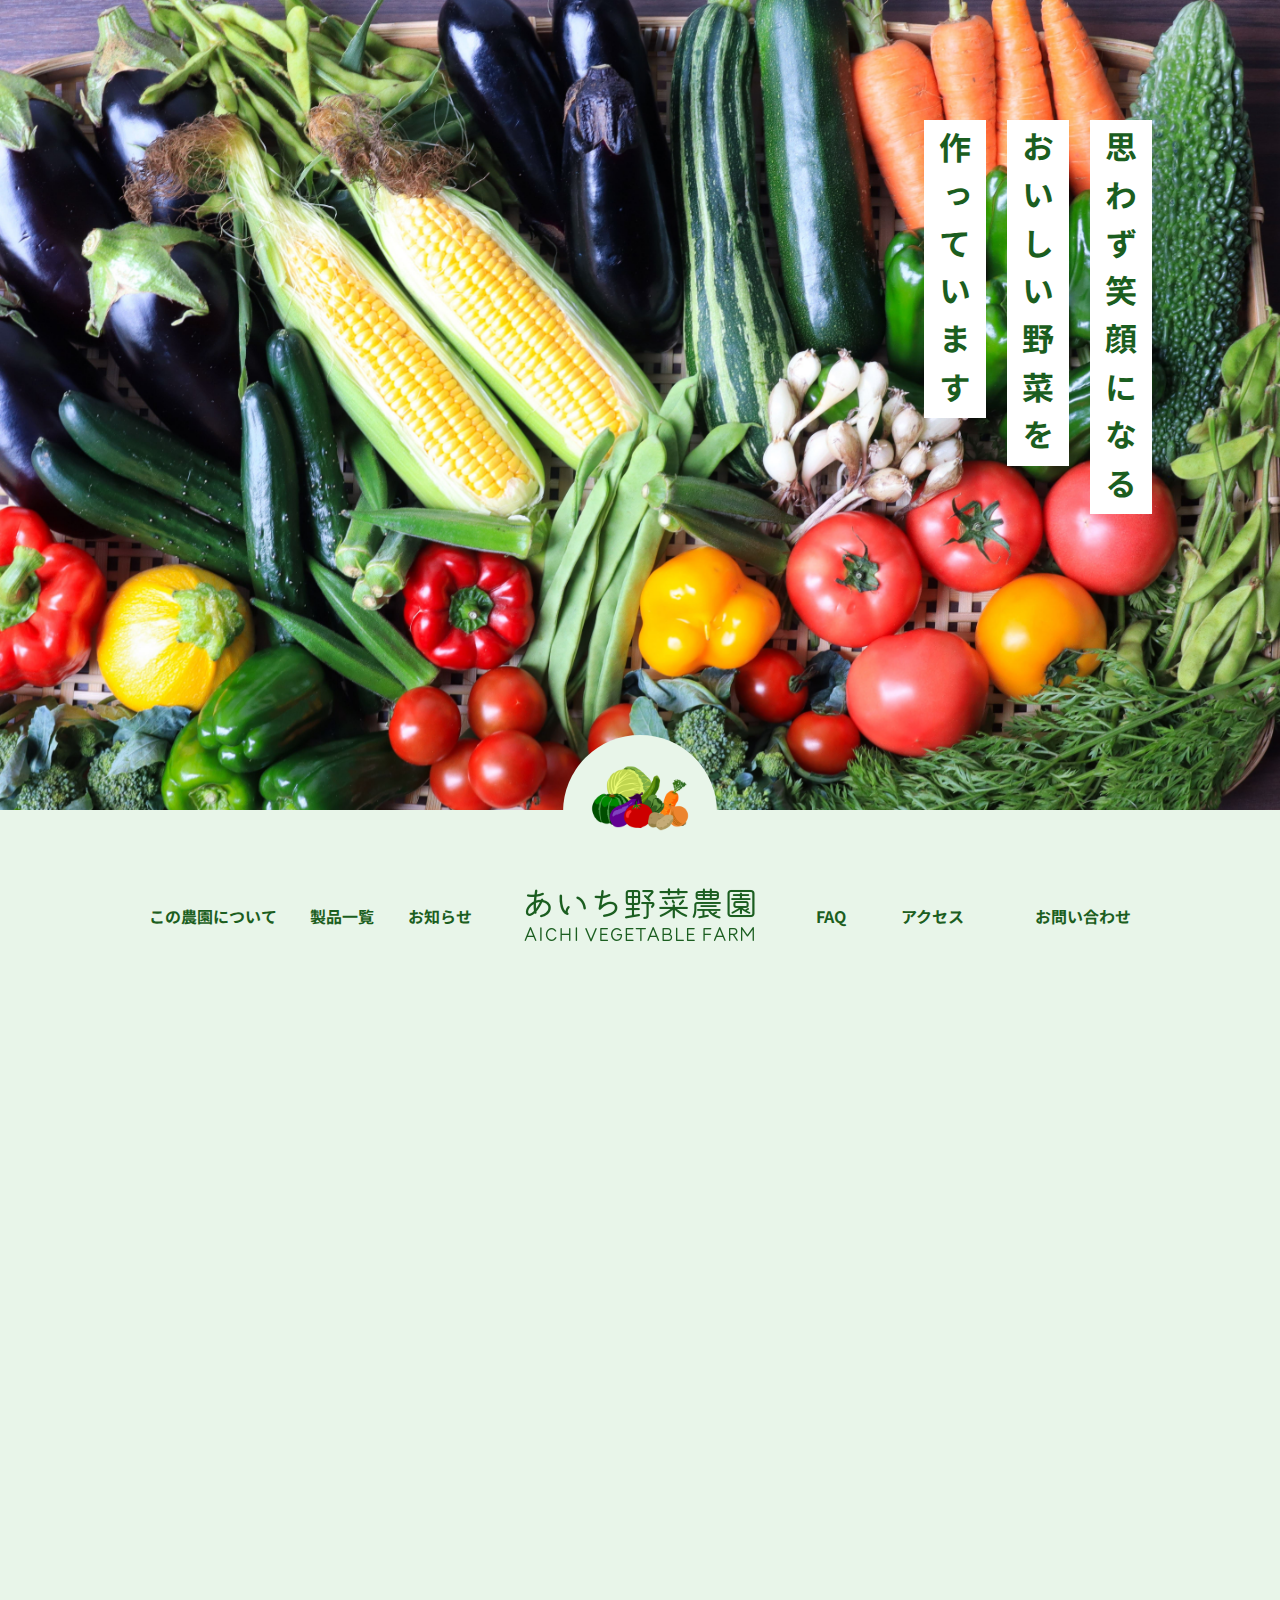
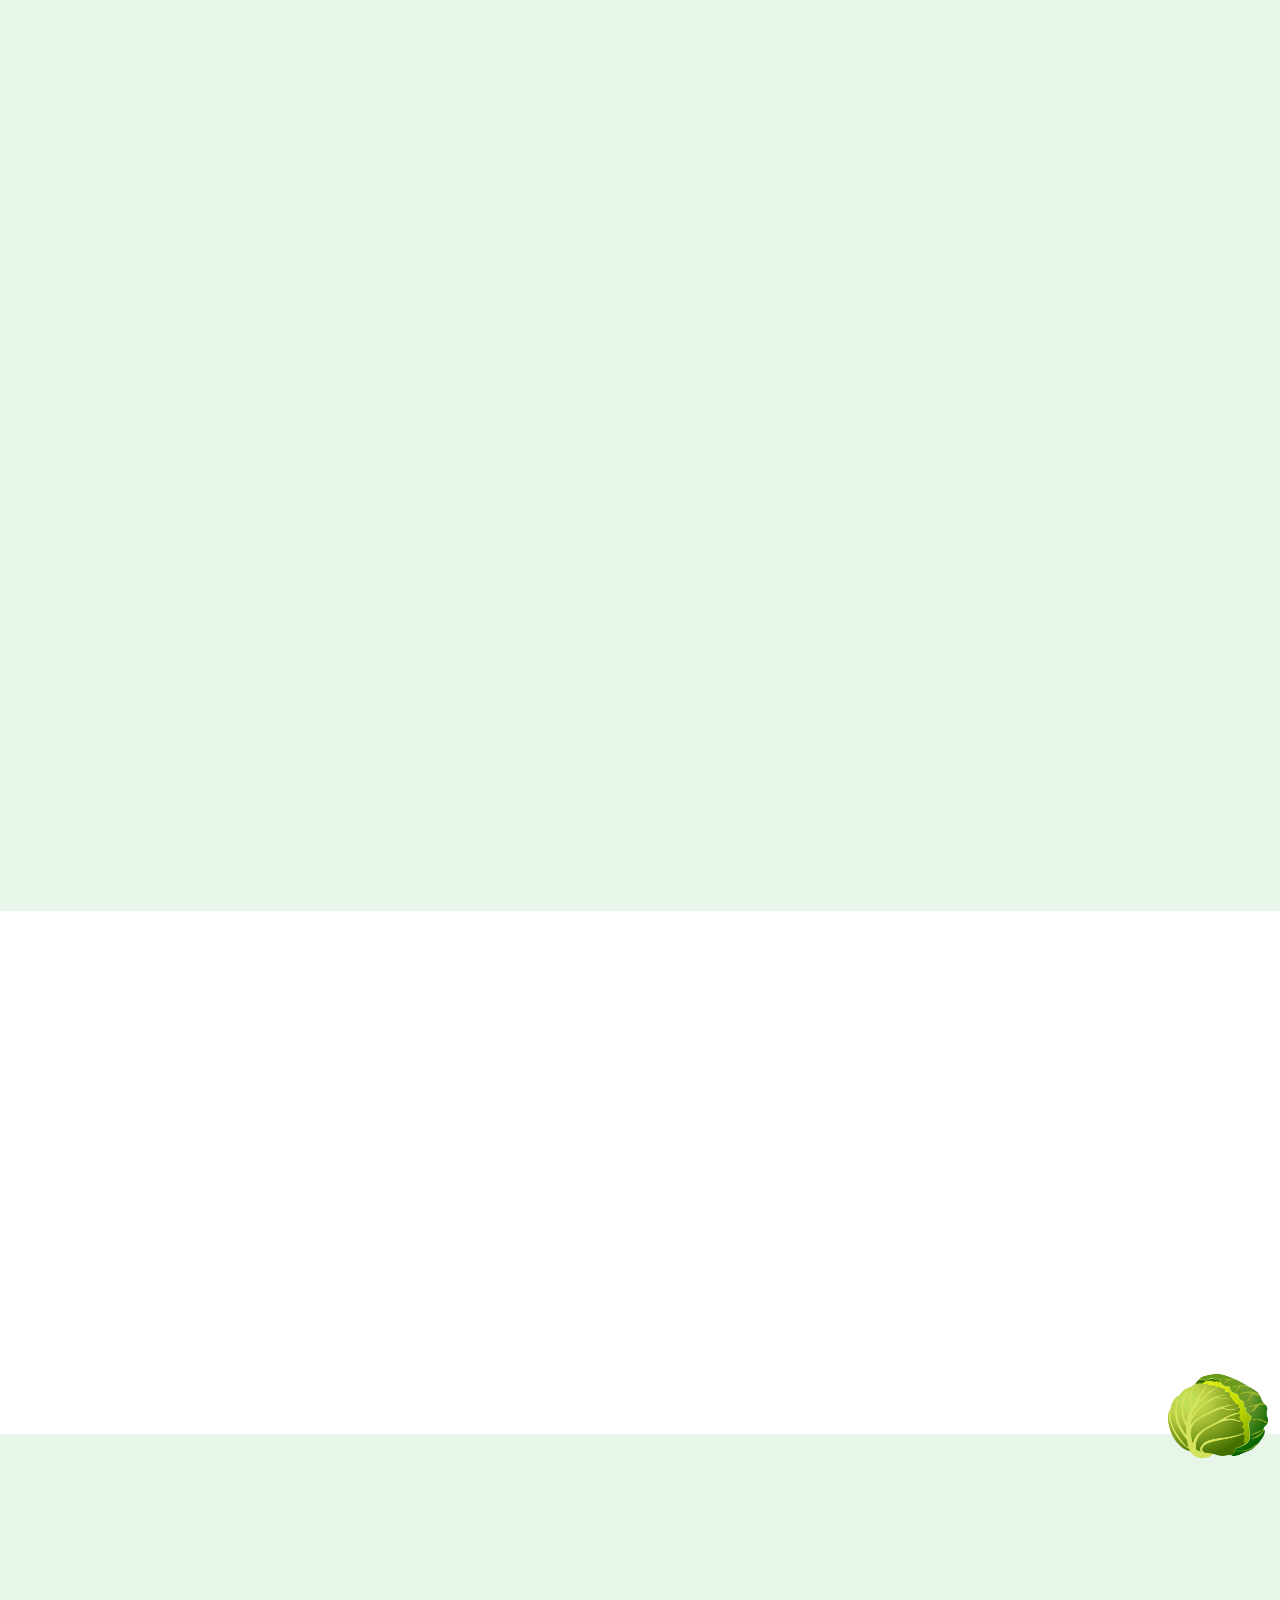
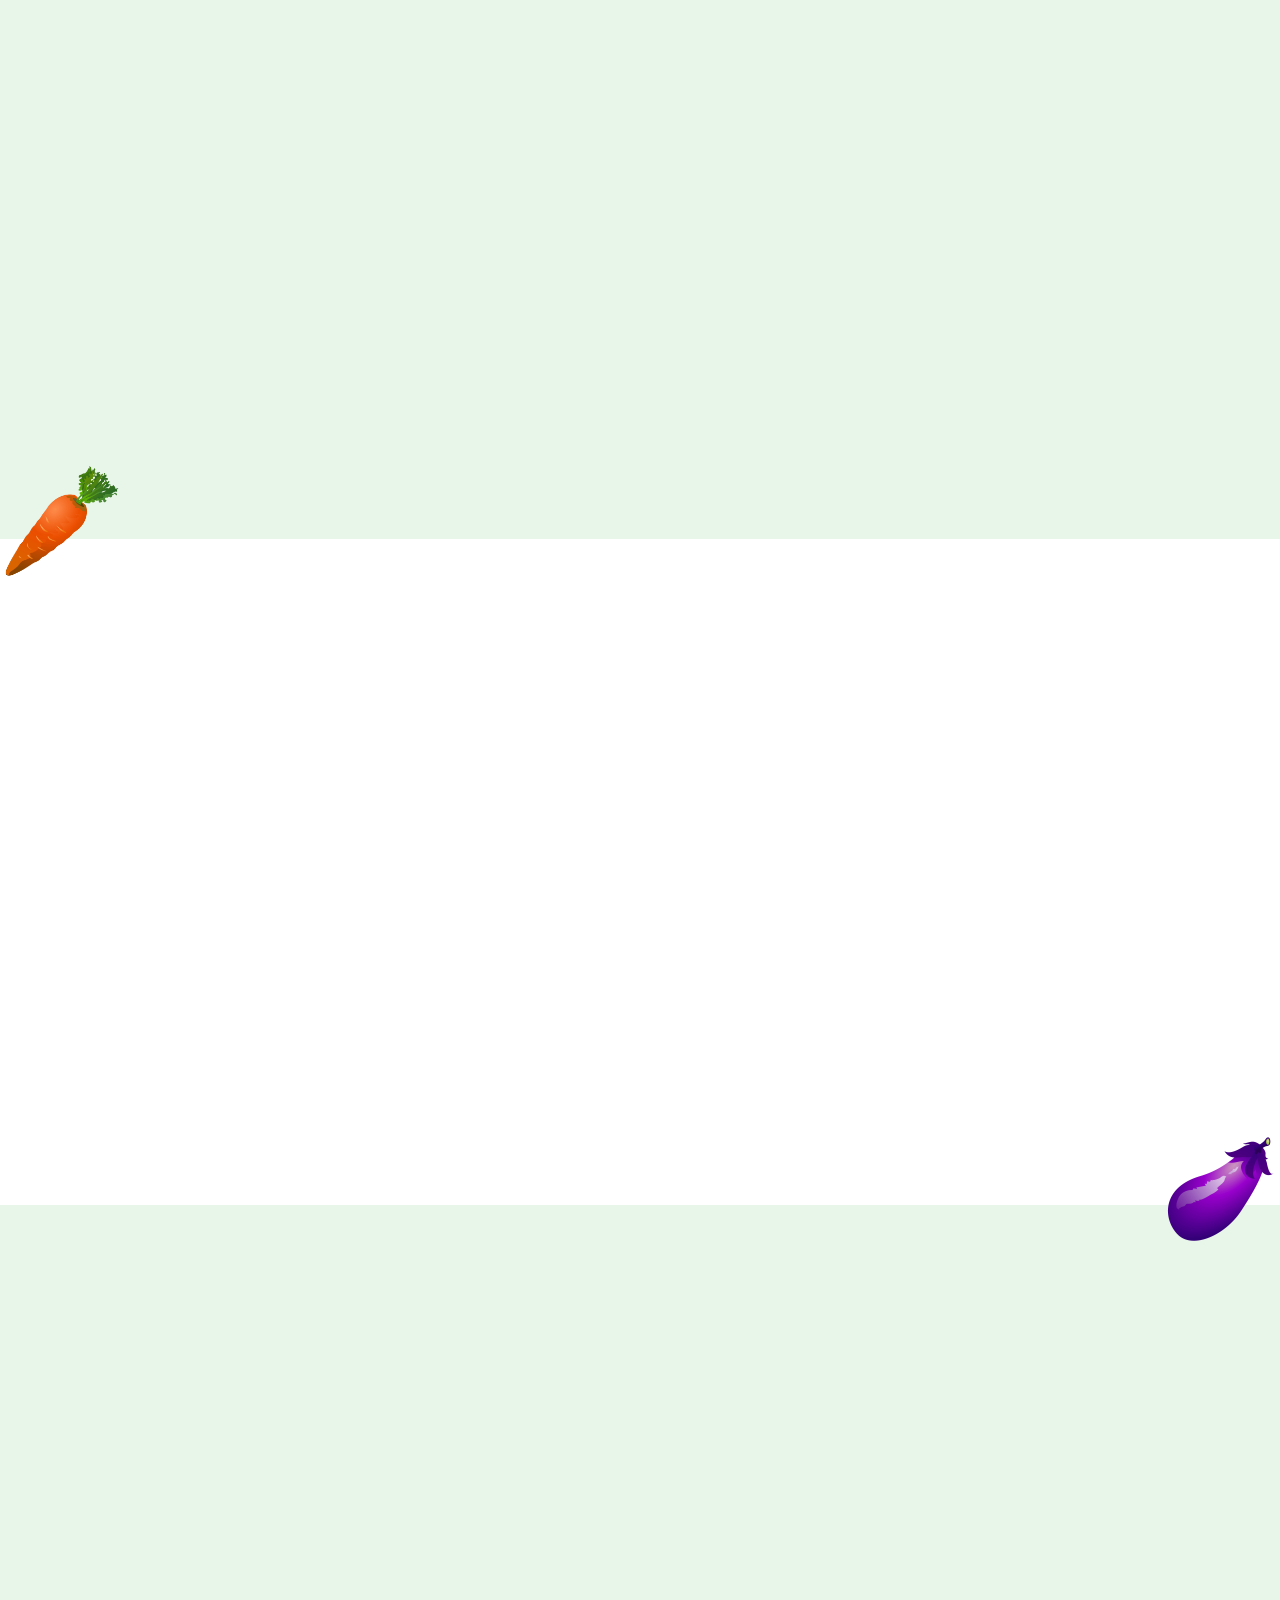
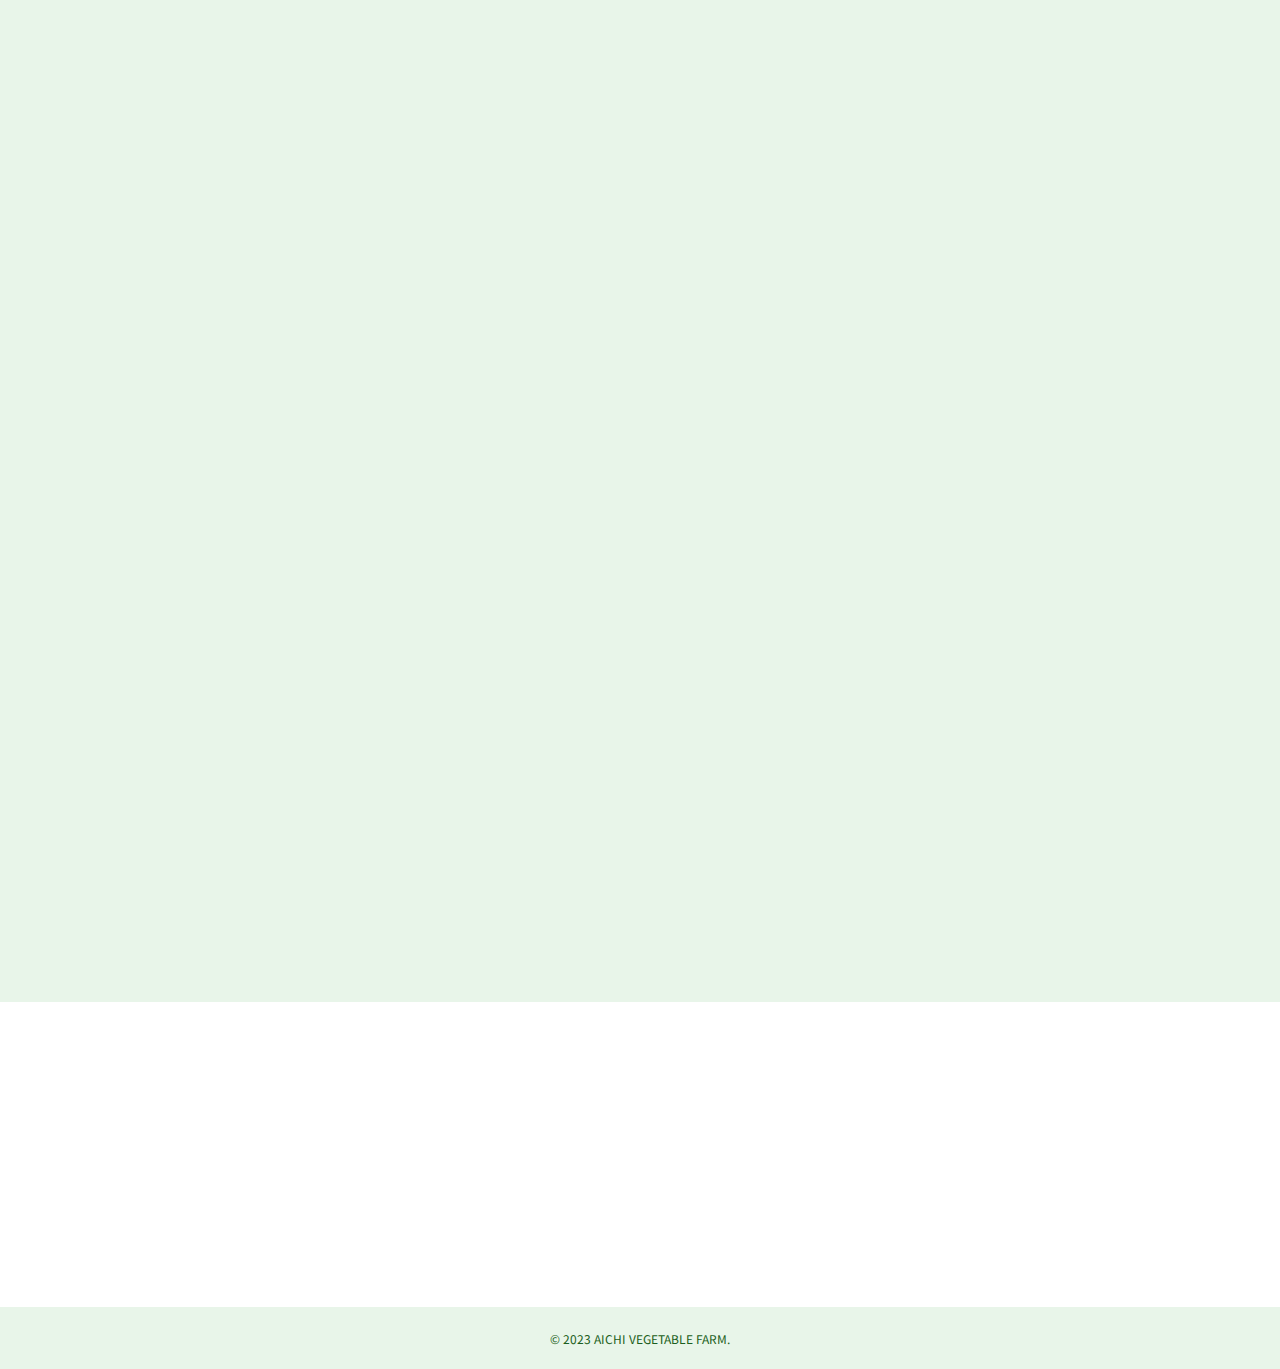
<file: index.html>
<!DOCTYPE html>
<html lang="ja">
<head>
    <meta charset="UTF-8">
    <meta http-equiv="X-UA-Compatible" content="IE=edge">
    <meta name="viewport" content="width=device-width, initial-scale=1.0">
    <meta name="description" content="「あいち野菜農園」は、田原市の新鮮な農産物を提供するだけでなく、田原市の自然環境を大切に守り、後世に残すことを使命としています。">
    <meta name="robots" content="noindex">

    <!-- Favicon Link -->
    <link rel="apple-touch-icon" sizes="180x180" href="https://masaki-tsutano.github.io/vege-farm/favicon/apple-touch-icon.png">
    <link rel="icon" type="image/png" sizes="32x32" href="https://masaki-tsutano.github.io/vege-farm/favicon/favicon-32x32.png">
    <link rel="icon" type="image/png" sizes="16x16" href="https://masaki-tsutano.github.io/vege-farm/favicon/favicon-16x16.png">

    <!-- Google Fonts Link -->
    <link href="https://fonts.googleapis.com/css2?family=Noto+Sans+JP:wght@300;400;700&display=swap" rel="stylesheet">
    <link href="https://fonts.googleapis.com/css2?family=Roboto:wght@700&display=swap" rel="stylesheet">

    <!-- Swiper CDN Link -->
    <link rel="stylesheet" href="https://cdn.jsdelivr.net/npm/swiper@9/swiper-bundle.min.css" />

    <!-- style.css Link -->
    <link rel="stylesheet" href="https://masaki-tsutano.github.io/vege-farm/css/style.css">

    <title>おいしい新鮮野菜をお届けします | あいち野菜農園</title>
</head>
<body>
    <!-- #loading -->
    <div id="loading">
        <img src="https://masaki-tsutano.github.io/vege-farm/img/logo02.png" alt="あいち野菜農園">
    </div>
    <!-- /#loading -->
    
    <!-- .header -->
    <header class="header">
        <div class="header_inner">
            <div class="header_title">
                <span>思わず笑顔になる</span><br class="sp">
                <span>おいしい野菜を</span><br class="sp">
                <span>作っています</span>
            </div>
        </div>
    </header>
    <!-- /.header -->

    <!-- .down-header_inner -->
    <div class="down-header_inner">
        <h1 class="header_logo">
            <img class="header_logo_img" src="https://masaki-tsutano.github.io/vege-farm/img/logo01.png" alt="あいち野菜農園ロゴ" width="114" height="120" loading="lazy">
        </h1>
    </div>
    <!-- /.down-header_inner -->

    <!-- gnav - PC -->
    <nav id="gnav" class="gnav " aria-label="メインメニュー">
        <div class="gnav_inner">
            <ul class="gnav_list gnav_list_container">
                <li class="gnav_item gnav_item1"><a href="#about" class="gnav_link">この農園について</a></li>
                <li class="gnav_item gnav_item2"><a href="#product" class="gnav_link">製品一覧</a></li>
                <li class="gnav_item gnav_item3"><a href="#news" class="gnav_link">お知らせ</a></li>
                <li class="gnav_item gnav_item4"><a href="" class="gnav_link"></a></li>
            </ul>
            <div class="gnav_item_name"><a href="#top"><img class="header_logo_name logo_name" src="https://masaki-tsutano.github.io/vege-farm/img/logo02.png"
                        alt="あいち野菜農園テキストロゴ" width="240" height="60" loading="lazy"></a></div>
            <ul class="gnav_list gnav_list_container">
                <li class="gnav_item gnav_item5"><a href="" class="gnav_link"></a></li>
                <li class="gnav_item gnav_item6"><a href="#faq" class="gnav_link">FAQ</a></li>
                <li class="gnav_item gnav_item7"><a href="#access" class="gnav_link">アクセス</a></li>
                <li class="gnav_item gnav_item8"><a href="#contact" class="gnav_link">お問い合わせ</a></li>
            </ul>
        </div>
    </nav>
    <!-- /gnav - PC -->

    <button id="hamburger" class="hamburger" aria-label="メニューを開く" aria-controls="spmenu" aria-expanded="false">
        <span class="hamburger__line" aria-hidden="true"></span>
    </button>

    <!-- spmenu -->
    <nav id="spmenu" class="spmenu" aria-label="スマホ用メニュー">
        <div class="spmenu_inner">
            <h1 class="spmenu_logo">
                <img class="spmenu_logo_img" src="https://masaki-tsutano.github.io/vege-farm/img/logo01.png" alt="あいち野菜農園ロゴ" width="184" height="184"
                    loading="lazy">
                <img class="spmenu_logo_name logo_name" src="https://masaki-tsutano.github.io/vege-farm/img/logo02.png" alt="あいち野菜農園テキストロゴ" width="174" height="44"
                    loading="lazy">
            </h1>
            <ul class="spmenu_list">
                <li class="spmenu_item"><a href="#about" class="spmenu_link">この農園について</a></li>
                <li class="spmenu_item"><a href="#product" class="spmenu_link">製品一覧</a></li>
                <li class="spmenu_item"><a href="#news" class="spmenu_link">お知らせ</a></li>
                <li class="spmenu_item"><a href="#faq" class="spmenu_link">FAQ</a></li>
                <li class="spmenu_item"><a href="#access" class="spmenu_link">アクセス</a></li>
                <li class="spmenu_item"><a href="#contact" class="spmenu_link">お問い合わせ</a></li>
            </ul>
        </div>
    </nav>
    <!-- /spmenu -->

    <!-- main -->
    <main class="main">
        <div class="container">
            <!-- #about -->
            <section id="about" class="about">
                <div class="about_inner section_inner_lg element">
                    <div class="about_body_catchphrase">
                        <h2 class="about_catchphrase">田原市の生きた豊かな恵みを、そのままに</h2>
                    </div>
                    <div class="about_body_text">
                        <p class="about_text">
                            「あいち野菜農園」は、田原市の新鮮な農産物を提供するだけでなく、<br class="sp">
                            田原市の自然環境を大切に守り、後世に残すことを使命としています。<br class="sp">
                            私たちは、農業に従事する者として、<br class="sp">
                            土地や水、空気といった自然環境がもたらす恩恵に感謝し、<br class="sp">
                            その恩恵を受け継ぐ未来の世代にも、<br class="sp">
                            同じような恩恵を受け継ぐことができるよう、<br class="sp">
                            最善を尽くしています。<br class="sp">
                            そのため、私たちは有機農法を導入し、<br class="sp">
                            化学肥料や農薬を極力使用しない栽培方法を取り入れています。<br class="sp">
                            また、自然災害に備え、耕作放棄地の再生や山の植林活動など、<br class="sp">
                            地域の環境保全活動にも積極的に参加しています。<br class="sp">
                            私たちは、「あいち野菜農園」を通じて、<br class="sp">
                            田原市の美しい自然を末永く守り、<br class="sp">
                            地域の豊かな暮らしを支えることを目指しています。
                        </p>
                    </div>
                    <figure><img class="about_img01 element" src="https://masaki-tsutano.github.io/vege-farm/img/about01.jpg" alt=""></figure>
                    <figure><img class="about_img02 element" src="https://masaki-tsutano.github.io/vege-farm/img/about02.jpg" alt=""></figure>
                </div>
            </section>
            <!-- /#about -->
            
            <!-- #product -->
            <section id="product" class="product">
                <div class="product_inner element">
                    <h2 class="section_title section_title_90">製品一覧</h2>
                    <div class="swiper">
                        <div class="swiper-wrapper element">
                            <article class="swiper-slide element">
                                <figure><img src="./img/product01.jpg" alt=""></figure>
                                <h3 class="swiper-slide_textbox-heading">
                                    柔らかくふっくらとしておりシャキシャキした歯ごたで、瑞々しさを楽しむことができます。1箱
                                </h3>
                                <p class="swiper-slide_textbox-desk">￥ 2,980（税込）</p>
                            </article>
                            <article class="swiper-slide element">
                                <figure><img src="./img/product02.jpg" alt=""></figure>
                                <h3 class="swiper-slide_textbox-heading">
                                    ふんわりとした葉はやわらかくてクセがなく、苦味もほとんどありません。1箱
                                </h3>
                                <p class="swiper-slide_textbox-desk">￥ 3,800（税込）</p>
                            </article>
                            <article class="swiper-slide element">
                                <figure><img src="./img/product03.jpg" alt=""></figure>
                                <h3 class="swiper-slide_textbox-heading">
                                    プチプチとした食感で、甘みと酸味のバランスが良いのが特徴です。1kg
                                </h3>
                                <p class="swiper-slide_textbox-desk">￥ 2,850（税込）</p>
                            </article>
                            <article class="swiper-slide element">
                                <figure><img src="./img/product01.jpg" alt=""></figure>
                                <h3 class="swiper-slide_textbox-heading">
                                    柔らかくふっくらとしておりシャキシャキした歯ごたで、瑞々しさを楽しむことができます。1箱
                                </h3>
                                <p class="swiper-slide_textbox-desk">￥ 2,980（税込）</p>
                            </article>
                            <article class="swiper-slide element">
                                <figure><img src="./img/product02.jpg" alt=""></figure>
                                <h3 class="swiper-slide_textbox-heading">
                                    ふんわりとした葉はやわらかくてクセがなく、苦味もほとんどありません。1箱
                                </h3>
                                <p class="swiper-slide_textbox-desk">￥ 3,800（税込）</p>
                            </article>
                            <article class="swiper-slide element">
                                <figure><img src="./img/product03.jpg" alt=""></figure>
                                <h3 class="swiper-slide_textbox-heading">
                                    プチプチとした食感で、甘みと酸味のバランスが良いのが特徴です。1kg
                                </h3>
                                <p class="swiper-slide_textbox-desk">￥ 2,850（税込）</p>
                            </article>
                            <article class="swiper-slide element">
                                <figure><img src="./img/product01.jpg" alt=""></figure>
                                <h3 class="swiper-slide_textbox-heading">
                                    柔らかくふっくらとしておりシャキシャキした歯ごたで、瑞々しさを楽しむことができます。1箱
                                </h3>
                                <p class="swiper-slide_textbox-desk">￥ 2,980（税込）</p>
                            </article>
                            <article class="swiper-slide element">
                                <figure><img src="./img/product02.jpg" alt=""></figure>
                                <h3 class="swiper-slide_textbox-heading">
                                    ふんわりとした葉はやわらかくてクセがなく、苦味もほとんどありません。1箱
                                </h3>
                                <p class="swiper-slide_textbox-desk">￥ 3,800（税込）</p>
                            </article>
                            <article class="swiper-slide element">
                                <figure><img src="./img/product03.jpg" alt=""></figure>
                                <h3 class="swiper-slide_textbox-heading">
                                    プチプチとした食感で、甘みと酸味のバランスが良いのが特徴です。1kg
                                </h3>
                                <p class="swiper-slide_textbox-desk">￥ 2,850（税込）</p>
                            </article>
                        </div>
                    </div>
                </div>
            </section>
            <!-- /#product -->
            
            <!-- #news -->
            <section id="news" class="news element">
                <div class="section_inner section_inner_nm">
                    <h2 class="section_title section_title_90">お知らせ</h2>
                    <dl class="news_container">
                        <div class="news_item element">
                            <dt class="news_date"><time>2023/06/12</time></dt>
                            <dd class="news_text">規格外野菜を格安で販売します。</dd>
                        </div>
                        <div class="news_item element">
                            <dt class="news_date"><time>2023/05/14</time></dt>
                            <dd class="news_text">NHK「うまいッ！（全国放送）」 にて、あいち野菜農園が紹介されます。</dd>
                        </div>
                        <div class="news_item element">
                            <dt class="news_date"><time>2023/04/14</time></dt>
                            <dd class="news_text">道の駅などで、新鮮な春野菜と果物を販売しています。</dd>
                        </div>
                    </dl>
                </div>
            </section>
            <!-- /#news -->

            <div class="middle-pic">
                <img src="https://masaki-tsutano.github.io/vege-farm/img/cabbage.png" alt="緑色のキャベツ" class="insert-pic insert-pic_right insert-pic1">
            </div>

            <!-- #faq -->
            <section id="faq" class="faq">
                <div class="section_inner section_inner_sm element">
                    <h2 class="section_title section_title_75">FAQ</h2>
                    <dl class="accordion faq_container">
                        <dt>
                            <button id="accordion1_toggle" class="accordion_toggle faq_question element"
                                aria-controls="accordion1-panel" aria-expanded="false">
                                <span class="faq_q_icon">Q</span>
                                <span class="faq_q_text">冷蔵便で配送できますか？</span>
                                <span class="faq_action"><span class="visually-hidden">回答パネルを開く</span></span>
                            </button>
                        </dt>
                        <dd id="accordion1-panel" class="accordion_panel" aria-hidden="true"
                            aria-labelledby="accordion1-toggle">
                            <div class="faq_answer">冷蔵便に対応しています。その場合別途150円かかります。</div>
                        </dd>
                        <dt>
                            <button id="accordion2__toggle" class="accordion_toggle faq_question element"
                                aria-controls="accordion2-panel" aria-expanded="false">
                                <span class="faq_q_icon">Q</span>
                                <span class="faq_q_text">どのような支払い方法がありますか？</span>
                                <span class="faq_action"><span class="visually-hidden">回答パネルを開く</span></span>
                            </button>
                        </dt>
                        <dd id="accordion2-panel" class="accordion_panel" aria-hidden="true"
                            aria-labelledby="accordion2-toggle">
                            <div class="faq_answer">
                                商品代引きとクレジットカード決済があります。代引き手数料は、10,800円未満で税込330円・10,800円以上32,400円未満で税込440円・32,400円以上102,400円未満で税込660円です。手数料はお客様のご負担となりますのでご了承ください。クレジットカード決済は、JCB・VISA・master・ダイナース・アメリカンエキスプレスのマークが入っているカードすべてご利用になれます。
                            </div>
                        </dd>
                        <dt>
                            <button id="accordion3__toggle" class="accordion_toggle faq_question element"
                                aria-controls="accordion3-panel" aria-expanded="false">
                                <span class="faq_q_icon">Q</span>
                                <span class="faq_q_text">プレゼント用にラッピングすることはできますか？</span>
                                <span class="faq_action"><span class="visually-hidden">回答パネルを開く</span></span>
                            </button>
                        </dt>
                        <dd id="accordion3-panel" class="accordion_panel" aria-hidden="true"
                            aria-labelledby="accordion3-toggle">
                            <div class="faq_answer">可能です。ラッピングが必要な場合は、購入時にフォームの「ラッピングを希望」にチェックを入れてください。</div>
                        </dd>
                        <dt>
                            <button id="accordion4__toggle" class="accordion_toggle faq_question element"
                                aria-controls="accordion4-panel" aria-expanded="false">
                                <span class="faq_q_icon">Q</span>
                                <span class="faq_q_text">いちご狩りの予約は必要ですか</span>
                                <span class="faq_action"><span class="visually-hidden">回答パネルを開く</span></span>
                            </button>
                        </dt>
                        <dd id="accordion4-panel" class="accordion_panel" aria-hidden="true"
                            aria-labelledby="accordion4-toggle">
                            <div class="faq_answer">繁忙期（１～３月、GW期間中）の土日祝日は予約はご遠慮いただいておりますが、平日または繁忙期以外の土日祝日はご予約可能です。
                            </div>
                        </dd>
                        <dt>
                            <button id="accordion5__toggle" class="accordion_toggle faq_question element"
                                aria-controls="accordion5-panel" aria-expanded="false">
                                <span class="faq_q_icon">Q</span>
                                <span class="faq_q_text">海外発送できますか？</span>
                                <span class="faq_action"><span class="visually-hidden">回答パネルを開く</span></span>
                            </button>
                        </dt>
                        <dd id="accordion5-panel" class="accordion_panel" aria-hidden="true"
                            aria-labelledby="accordion5-toggle">
                            <div class="faq_answer">現在のところ対応できておりません。海外からのご注文で日本国内への発送は承っております。</div>
                        </dd>
                    </dl>
                </div>
            </section>            
            <!-- /#faq -->

            <div class="middle-pic">
                <img src="https://masaki-tsutano.github.io/vege-farm/img/carrot.png" alt="オレンジ色の人参" class="insert-pic insert-pic_left insert-pic2">
            </div>

            <!-- #access -->
            <section id="access" class="access">
                <div class="section_inner section_inner_md element">
                    <h2 class="section_title section_title_90">アクセス</h2>
                    <div class="access_container element">
                        <dl class="access_container_body">
                            <dt class="access_title">会社名</dt>
                            <dd class="access_text">あいち野菜農園</dd>
                            <dt class="access_title">代表者名</dt>
                            <dd class="access_text">高橋 卓也</dd>
                            <dt class="access_title">所在地</dt>
                            <dd class="access_text">愛知県田原市×××××</dd>
                            <dt class="access_title">E-mail</dt>
                            <dd class="access_text">aichi-yasai@mail.com</dd>
                        </dl>
                        <div class="map element">
                            <iframe src="https://www.google.com/maps/embed?pb=!1m18!1m12!1m3!1d105027.17891322776!2d137.09655790731978!3d34.65219403563314!2m3!1f0!2f0!3f0!3m2!1i1024!2i768!4f13.1!3m3!1m2!1s0x6004dce30b5af98b%3A0xa5d2d6d6cbd48d54!2z5oSb55-l55yM55Sw5Y6f5biC!5e0!3m2!1sja!2sjp!4v1703286696227!5m2!1sja!2sjp" width="600" height="450" style="border:0;" allowfullscreen="" loading="lazy" referrerpolicy="no-referrer-when-downgrade"></iframe>
                        </div>
                    </div>
                </div>
            </section>
            <!-- /#access -->

            <div class="middle-pic">
                <img src="https://masaki-tsutano.github.io/vege-farm/img/eggplant.png" alt="紫色の茄子" class="insert-pic insert-pic_right insert-pic3">
            </div>

            <!-- #contact -->
            <section id="contact" class="contact">
                <div class="section_inner_sm contact-inner element">
                    <h2 class="section_title section_title_67">お問い合わせ</h2>
                    <p class="contact_text">ご購入・販売に関しましては、<br class="sp">
                        下記よりお気軽にお問い合わせください。</p>
                    <form
                        action="https://docs.google.com/forms/u/0/d/e/1FAIpQLScOiGR01os6IFoUDUj9vx0TIaMRtNeM7y-Wi6v4BHvLB86aQA/formResponse"
                        target="_self" method="POST" id="form">
                        <p class="form_title">お問い合わせメールフォーム</p>
                        <div class="contact_container">
                            <div class="input-field">
                                <label class="input-label">お問い合わせ種類
                                    <span class="require" aria-hidd37-en="true">必須</span>
                                </label>
                                <div class="radio-wrap">
                                    <div class="radio-wrap_item">
                                        <input type="radio" id="company" class="radio" name="entry.355622869" checked
                                            value="弊社製品について" required>
                                        <label for="company">弊社製品について</label>
                                    </div>
                                    <div class="radio-wrap_item">
                                        <input type="radio" id="strawberries" class="radio" name="entry.355622869"
                                            value="いちご狩りについて" required>
                                        <label for="strawberries">いちご狩りについて</label>
                                    </div>
                                    <div class="radio-wrap_item">
                                        <input type="radio" id="other" class="radio" name="entry.355622869"
                                            value="その他のお問い合わせ" required>
                                        <label for="other">その他のお問い合わせ</label>
                                    </div>
                                </div>
                            </div>
                        </div>
                        <div class="contact_container">
                            <div class="input-field">
                                <label for="contact_name" class="input-label">お名前
                                    <span class="require" aria-hidden="true">必須</span>
                                </label>
                                <input type="text" id="contact_name" name="entry.720245444" required>
                            </div>
                            <p class="error-text" role="alert" aria-live="polite" aria-hidden="true">お名前を入力してください。</p>
                        </div>
                        <div class="contact_container">
                            <div class="input-field">
                                <label for="contact_post-code" class="input-label">郵便番号</label>
                                <input type="text" id="contact_post-code" name="entry.885349379" inputmode="numeric">
                            </div>
                        </div>
                        <div class="contact_container">
                            <div class="input-field">
                                <label for="contact_address" class="input-label">ご住所
                                    <span class="require" aria-hidden="true">必須</span>
                                </label>
                                <input type="text" id="contact_address" name="entry.1354156925" required>
                            </div>
                            <p class="error-text" role="alert" aria-live="polite" aria-hidden="true">ご住所を入力してください。
                            </p>
                        </div>
                        <div class="contact_container">
                            <div class="input-field">
                                <label for="contact_email" class="input-label">メールアドレス
                                    <span class="require" aria-hidden="true">必須</span>
                                </label>
                                <input type="email" id="contact_email" name="entry.1784357086" required>
                            </div>
                            <p class="error-text" role="alert" aria-live="polite" aria-hidden="true">正しい形式のメールアドレスを入力してください。</p>
                        </div>
                        <div class="contact_container">
                            <div class="input-field">
                                <label for="contact_tel" class="input-label">電話番号
                                    <span class="require" aria-hidden="true">必須</span>
                                </label>
                                <input type="tel" id="contact_tel" name="entry.971925710" required>
                            </div>
                            <p class="error-text" role="alert" aria-live="polite" aria-hidden="true">電話番号を入力してください。
                            </p>
                        </div>
                        <div class="contact_container">
                            <div class="input-field">
                                <label for="contact_message" class="input-label">お問い合わせ内容
                                    <span class="require" aria-hidden="true">必須</span>
                                </label>
                                <textarea id="contact_message" name="entry.1871060173" cols="30" rows="10" required></textarea>
                            </div>
                            <p class="error-text" role="alert" aria-live="polite" aria-hidden="true">お問い合わせ内容を入力してください。</p>
                        </div>
                        <p class="end-message">お問い合わせありがとうございました</p>
                        <p class="false-message">送信失敗です</p>

                        <div class="btn-center">
                            <button id="submit" class="btn btn--action" disabled>送信する</button>
                        </div>
                    </form>
                </div>
            </section>
            <!-- /#contact -->
        </div>
    </main>
    <!-- /main -->

    <!-- footer -->
    <footer id="footer" class="footer">
        <div class="footer_inner element">
            <h1 class="footer_logo">
                <img class="logo_img footer_logo_img" src="https://masaki-tsutano.github.io/vege-farm/img/logo01.png" alt="あいち野菜農園ロゴ" width="120" height="120" loading="lazy">
                <img class="logo_name footer_logo_name" src="https://masaki-tsutano.github.io/vege-farm/img/logo02.png" alt="あいち野菜農園テキストロゴ" width="300" height="100" loading="lazy">
            </h1>
            <ul class="ftmenu_list">
                <li class="ftmenu_item"><a href="#about" class="ftmenu_link">この農園について</a></li>
                <li class="ftmenu_item"><a href="#product" class="ftmenu_link">製品一覧</a></li>
                <li class="ftmenu_item"><a href="#news" class="ftmenu_link">お知らせ</a></li>
                <li class="ftmenu_item"><a href="#faq" class="ftmenu_link">FAQ</a></li>
                <li class="ftmenu_item"><a href="#access" class="ftmenu_link">アクセス</a></li>
                <li class="ftmenu_item"><a href="#contact" class="ftmenu_link">お問い合わせ</a></li>
            </ul>
            <div class="footer_pic1">
                <img class="footer_img1" src="https://masaki-tsutano.github.io/vege-farm/img/tomato.png" alt="真っ赤なトマト">
            </div>
            <div class="footer_pic2">
                <img class="footer_img2" src="https://masaki-tsutano.github.io/vege-farm/img/farmer.png" alt="野菜が入っているカゴを持った農家">
            </div>
        </div>
        <div class="footer-s_inner">
            <p class="copyright"><small>&copy;&nbsp;2023&nbsp;AICHI&nbsp;VEGETABLE&nbsp;FARM.</small></p>
        </div>
    </footer>
    <!-- /footer -->

    <!-- jQuery CDN Link -->
    <script src="https://code.jquery.com/jquery-3.6.0.min.js" integrity="sha256-/xUj+3OJU5yExlq6GSYGSHk7tPXikynS7ogEvDej/m4=" crossorigin="anonymous"></script>

    <!-- Swiper CDN Link -->
    <script src="https://cdn.jsdelivr.net/npm/swiper@9/swiper-bundle.min.js"></script>

    <!-- script.js Link -->
    <script src="https://masaki-tsutano.github.io/vege-farm/js/script.js"></script>
</body>

</html>
</file>
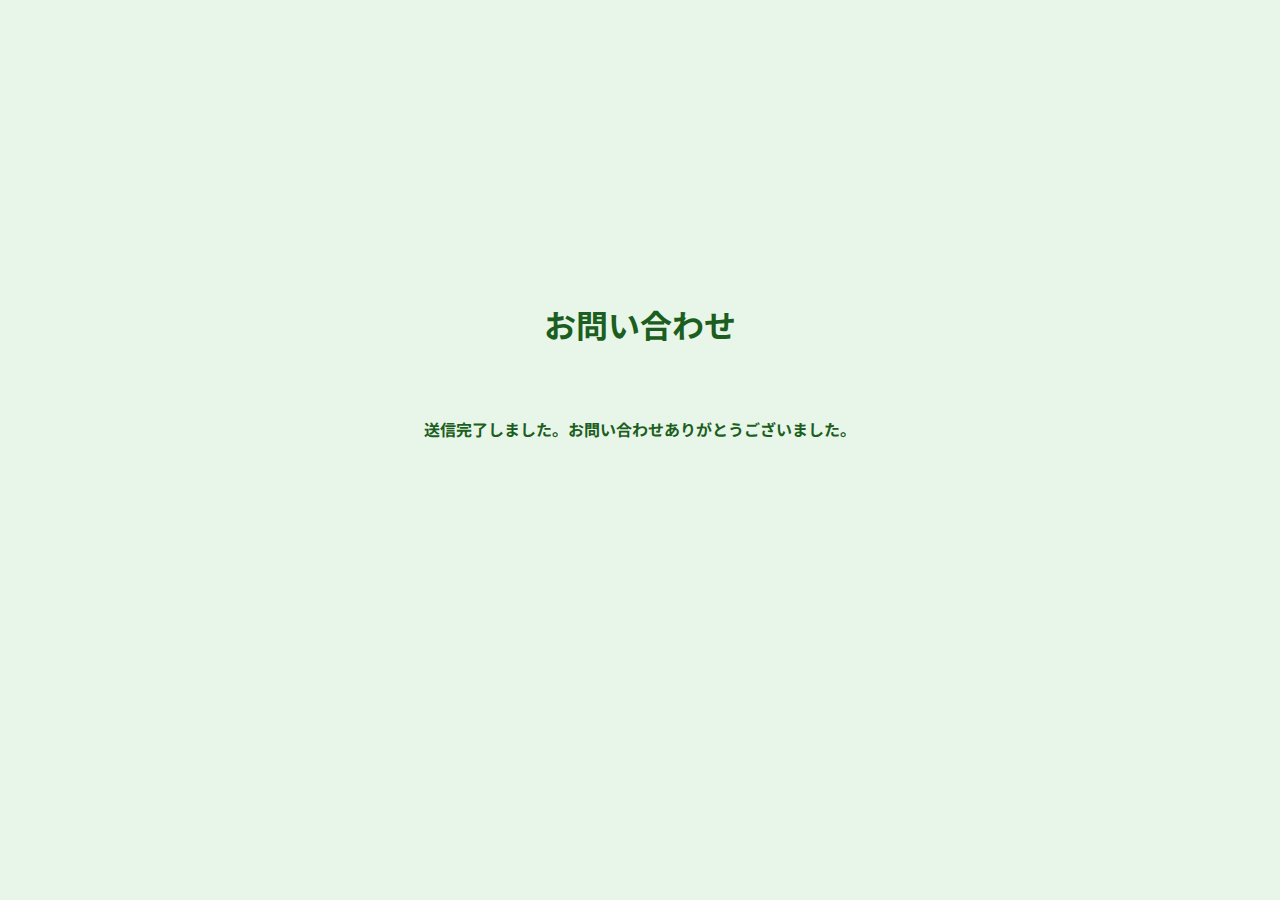
<file: thanks.html>
<!DOCTYPE html>
<html lang="ja">
<head>
  <meta charset="UTF-8">
  <meta name="viewport" content="width=device-width, initial-scale=1.0">
  <meta name="description" content="「あいち野菜農園」は、田原市の新鮮な農産物を提供するだけでなく、田原市の自然環境を大切に守り、後世に残すことを使命としています。">
  <meta name="robots" content="noindex">

  <!-- Favicon Link -->
  <link rel="apple-touch-icon" sizes="180x180" href="https://masaki-tsutano.github.io/vege-farm/favicon/apple-touch-icon.png">
  <link rel="icon" type="image/png" sizes="32x32" href="https://masaki-tsutano.github.io/vege-farm/favicon/favicon-32x32.png">
  <link rel="icon" type="image/png" sizes="16x16" href="https://masaki-tsutano.github.io/vege-farm/favicon/favicon-16x16.png">

  <!-- Google Fonts Link -->
  <link href="https://fonts.googleapis.com/css2?family=Noto+Sans+JP:wght@300;400;700&display=swap" rel="stylesheet">
  <link href="https://fonts.googleapis.com/css2?family=Roboto:wght@700&display=swap" rel="stylesheet">

  <!-- Swiper CDN Link -->
  <link rel="stylesheet" href="https://cdn.jsdelivr.net/npm/swiper@9/swiper-bundle.min.css" />

  <!-- style.css Link -->
  <link rel="stylesheet" href="https://masaki-tsutano.github.io/vege-farm/css/style.css">

  <title>お問い合わせありがとうございます。</title>
</head>
<body>
  <section id="contact" class="contact">
    <div class="section-inner_sm contact-inner thanks_inner">
        <h2 class="section_title section_title_67">お問い合わせ</h2>
        <p class="contact_thanks">送信完了しました。<br class="sp">お問い合わせありがとうございました。</p>
    </div>
  </section>
</body>
</html>
</file>
